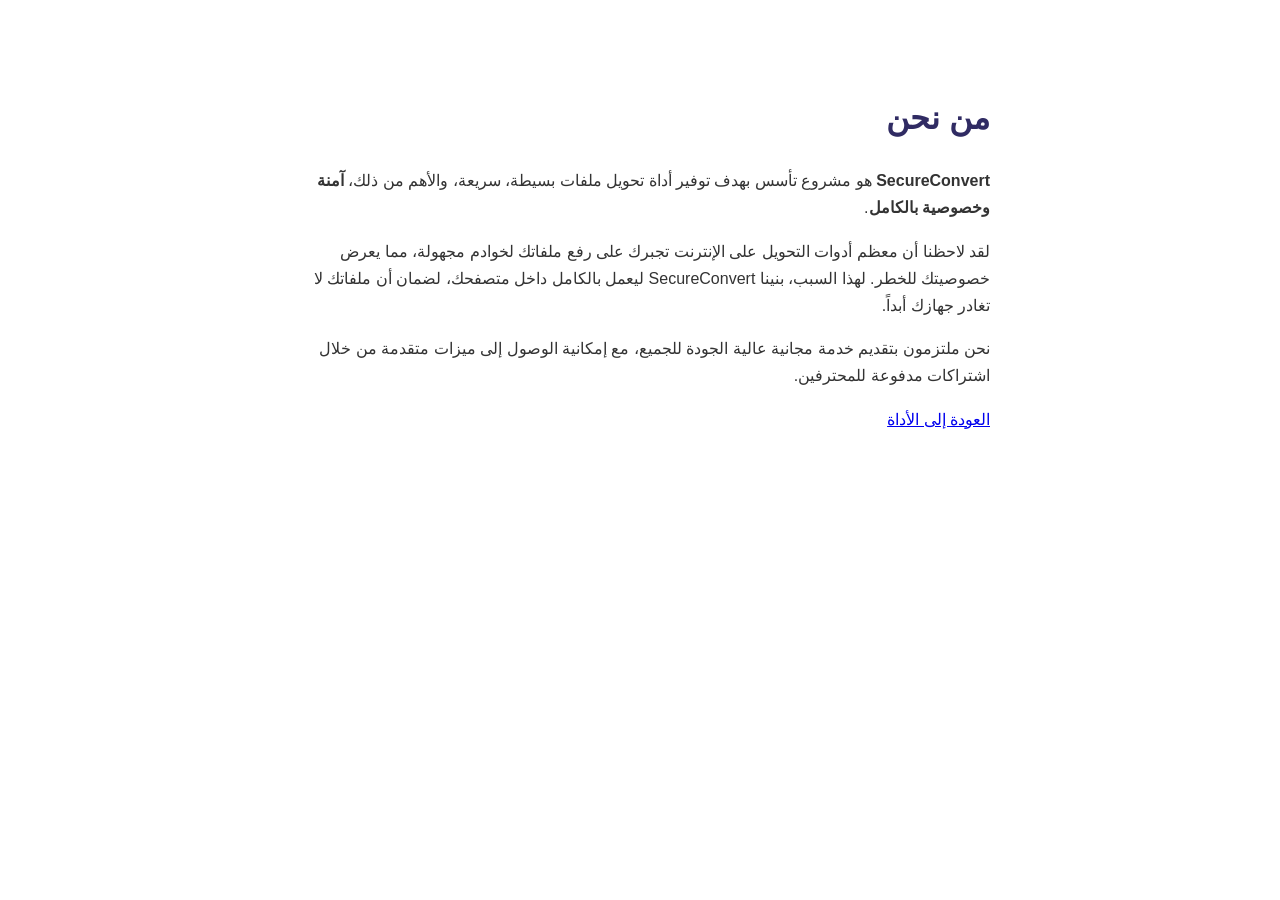
<file: about.html>
<!DOCTYPE html>
<html lang="ar" dir="rtl">
<head>
    <meta charset="UTF-8">
    <title>من نحن - SecureConvert</title>
    <style>
        body { font-family: sans-serif; max-width: 700px; margin: 50px auto; padding: 20px; color: #333; line-height: 1.7; }
        h1 { color: #302b63; }
    </style>
    <script async src="https://pagead2.googlesyndication.com/pagead/js/adsbygoogle.js?client=ca-pub-7809939347187714" crossorigin="anonymous"></script>
</head>
<body>
    <h1>من نحن</h1>
    <p><strong>SecureConvert</strong> هو مشروع تأسس بهدف توفير أداة تحويل ملفات بسيطة، سريعة، والأهم من ذلك، <strong>آمنة وخصوصية بالكامل</strong>.</p>
    <p>لقد لاحظنا أن معظم أدوات التحويل على الإنترنت تجبرك على رفع ملفاتك لخوادم مجهولة، مما يعرض خصوصيتك للخطر. لهذا السبب، بنينا SecureConvert ليعمل بالكامل داخل متصفحك، لضمان أن ملفاتك لا تغادر جهازك أبداً.</p>
    <p>نحن ملتزمون بتقديم خدمة مجانية عالية الجودة للجميع، مع إمكانية الوصول إلى ميزات متقدمة من خلال اشتراكات مدفوعة للمحترفين.</p>
    <p><a href="index.html">العودة إلى الأداة</a></p>
</body>
</html>
</file>
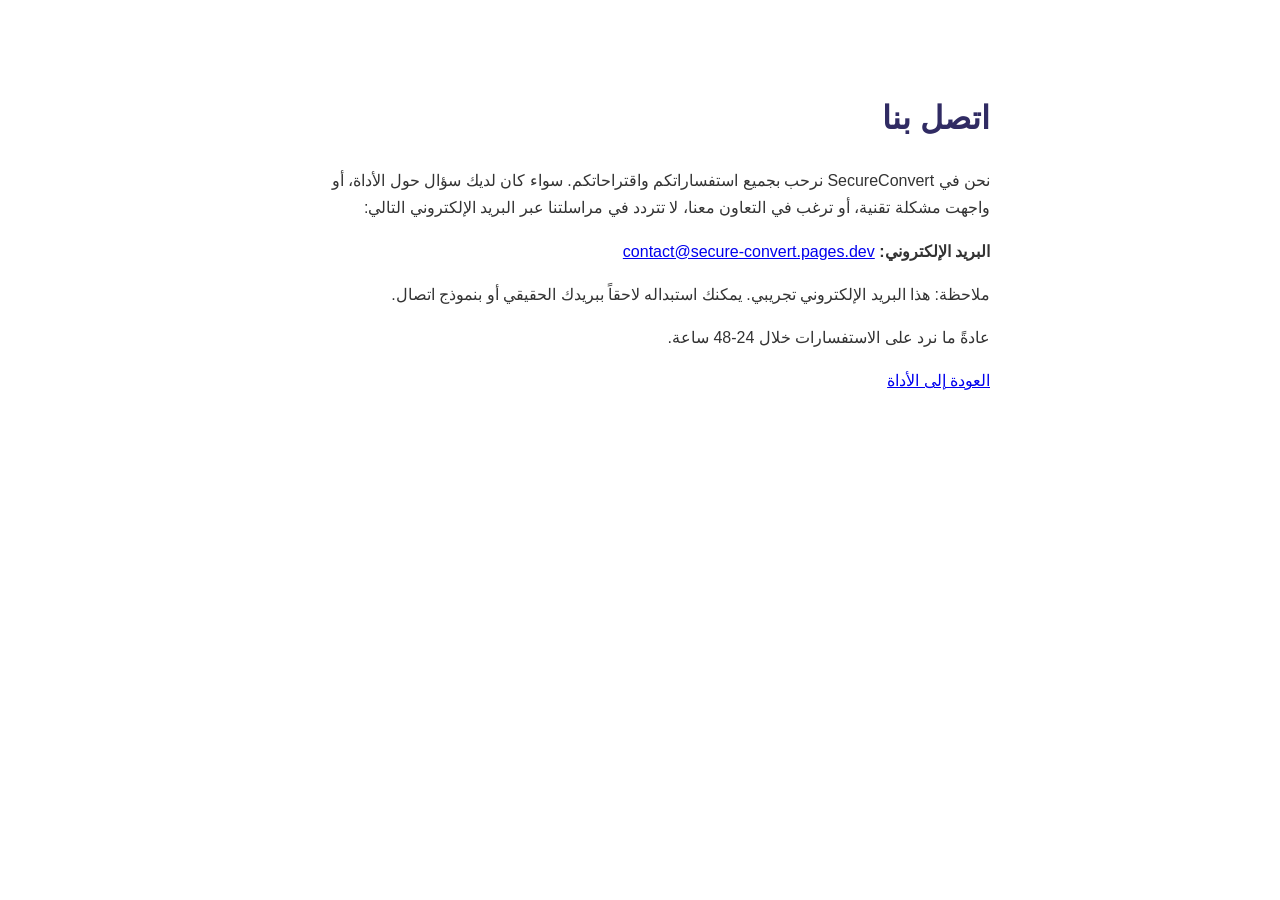
<file: contact.html>
<!DOCTYPE html>
<html lang="ar" dir="rtl">
<head>
    <meta charset="UTF-8">
    <title>اتصل بنا - SecureConvert</title>
    <style>
        body { font-family: sans-serif; max-width: 700px; margin: 50px auto; padding: 20px; color: #333; line-height: 1.7; }
        h1 { color: #302b63; }
    </style>
    <script async src="https://pagead2.googlesyndication.com/pagead/js/adsbygoogle.js?client=ca-pub-7809939347187714" crossorigin="anonymous"></script>
</head>
<body>
    <h1>اتصل بنا</h1>
    <p>نحن في SecureConvert نرحب بجميع استفساراتكم واقتراحاتكم. سواء كان لديك سؤال حول الأداة، أو واجهت مشكلة تقنية، أو ترغب في التعاون معنا، لا تتردد في مراسلتنا عبر البريد الإلكتروني التالي:</p>
    
    <p><strong>البريد الإلكتروني:</strong> <a href="mailto:contact@secure-convert.pages.dev">contact@secure-convert.pages.dev</a></p>
    
    <p>ملاحظة: هذا البريد الإلكتروني تجريبي. يمكنك استبداله لاحقاً ببريدك الحقيقي أو بنموذج اتصال.</p>
    
    <p>عادةً ما نرد على الاستفسارات خلال 24-48 ساعة.</p>
    
    <p><a href="index.html">العودة إلى الأداة</a></p>
</body>
</html>
</file>
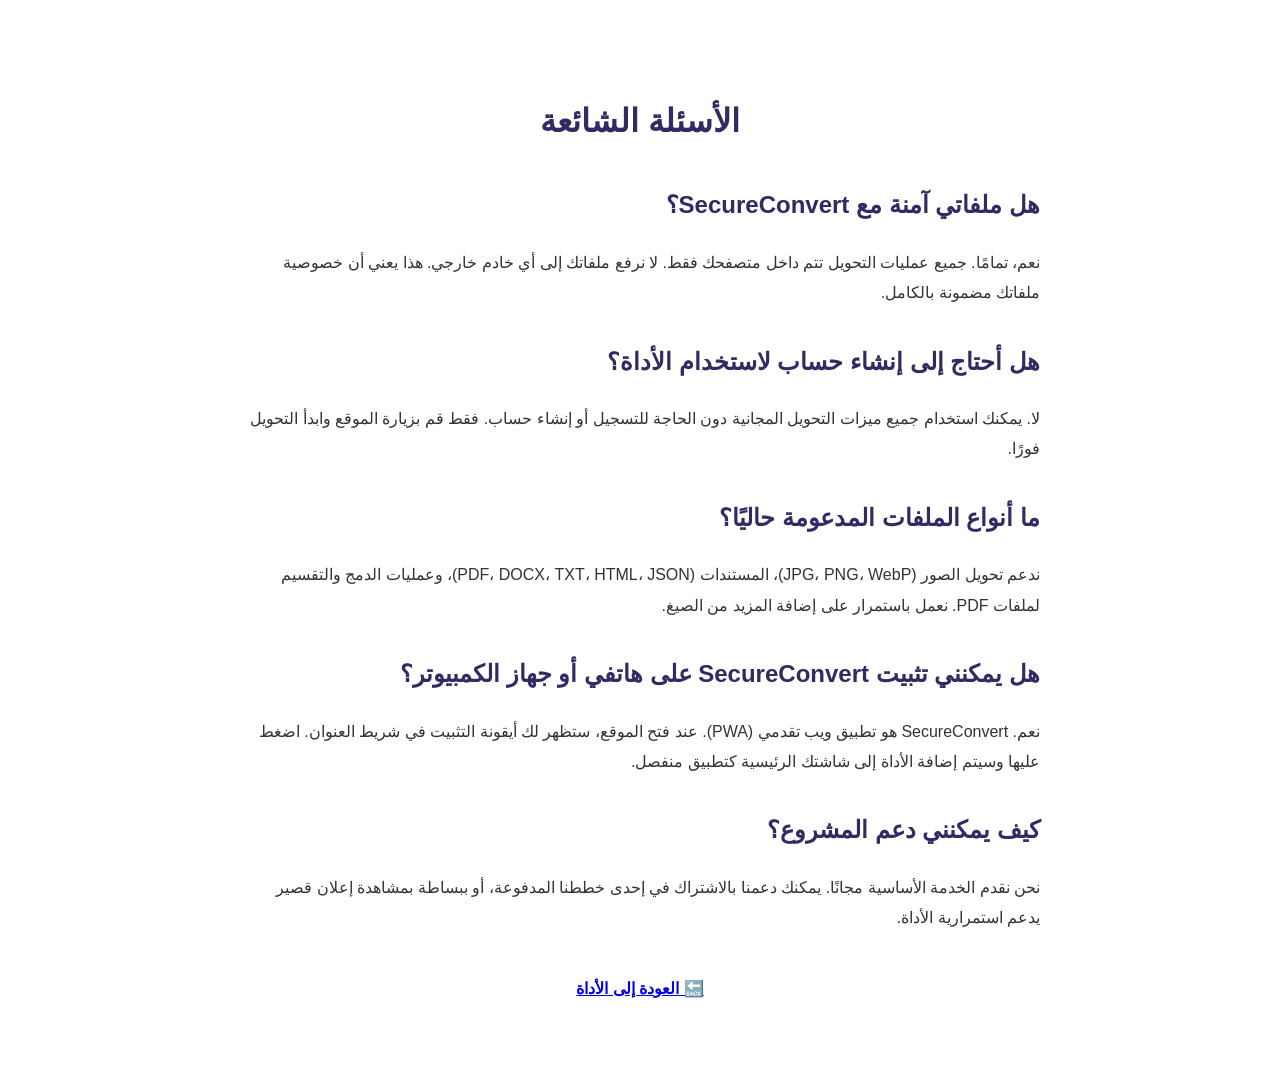
<file: faq.html>
<!DOCTYPE html>
<html lang="ar" dir="rtl">
<head>
    <meta charset="UTF-8">
    <title>الأسئلة الشائعة - SecureConvert</title>
    <style>
        body { font-family: sans-serif; max-width: 800px; margin: 50px auto; padding: 20px; color: #333; line-height: 1.9; }
        h1 { color: #302b63; text-align: center; }
        h2 { color: #302b63; margin-top: 30px; }
        p { margin-bottom: 15px; }
        .back-link { display: block; margin-top: 40px; text-align: center; font-weight: bold; }
    </style>
    <script async src="https://pagead2.googlesyndication.com/pagead/js/adsbygoogle.js?client=ca-pub-7809939347187714" crossorigin="anonymous"></script>
</head>
<body>
    <h1>الأسئلة الشائعة</h1>

    <h2>هل ملفاتي آمنة مع SecureConvert؟</h2>
    <p>نعم، تمامًا. جميع عمليات التحويل تتم داخل متصفحك فقط. لا نرفع ملفاتك إلى أي خادم خارجي. هذا يعني أن خصوصية ملفاتك مضمونة بالكامل.</p>

    <h2>هل أحتاج إلى إنشاء حساب لاستخدام الأداة؟</h2>
    <p>لا. يمكنك استخدام جميع ميزات التحويل المجانية دون الحاجة للتسجيل أو إنشاء حساب. فقط قم بزيارة الموقع وابدأ التحويل فورًا.</p>

    <h2>ما أنواع الملفات المدعومة حاليًا؟</h2>
    <p>ندعم تحويل الصور (JPG، PNG، WebP)، المستندات (PDF، DOCX، TXT، HTML، JSON)، وعمليات الدمج والتقسيم لملفات PDF. نعمل باستمرار على إضافة المزيد من الصيغ.</p>

    <h2>هل يمكنني تثبيت SecureConvert على هاتفي أو جهاز الكمبيوتر؟</h2>
    <p>نعم. SecureConvert هو تطبيق ويب تقدمي (PWA). عند فتح الموقع، ستظهر لك أيقونة التثبيت في شريط العنوان. اضغط عليها وسيتم إضافة الأداة إلى شاشتك الرئيسية كتطبيق منفصل.</p>

    <h2>كيف يمكنني دعم المشروع؟</h2>
    <p>نحن نقدم الخدمة الأساسية مجانًا. يمكنك دعمنا بالاشتراك في إحدى خططنا المدفوعة، أو ببساطة بمشاهدة إعلان قصير يدعم استمرارية الأداة.</p>

    <p class="back-link"><a href="index.html">🔙 العودة إلى الأداة</a></p>
</body>
</html>
</file>
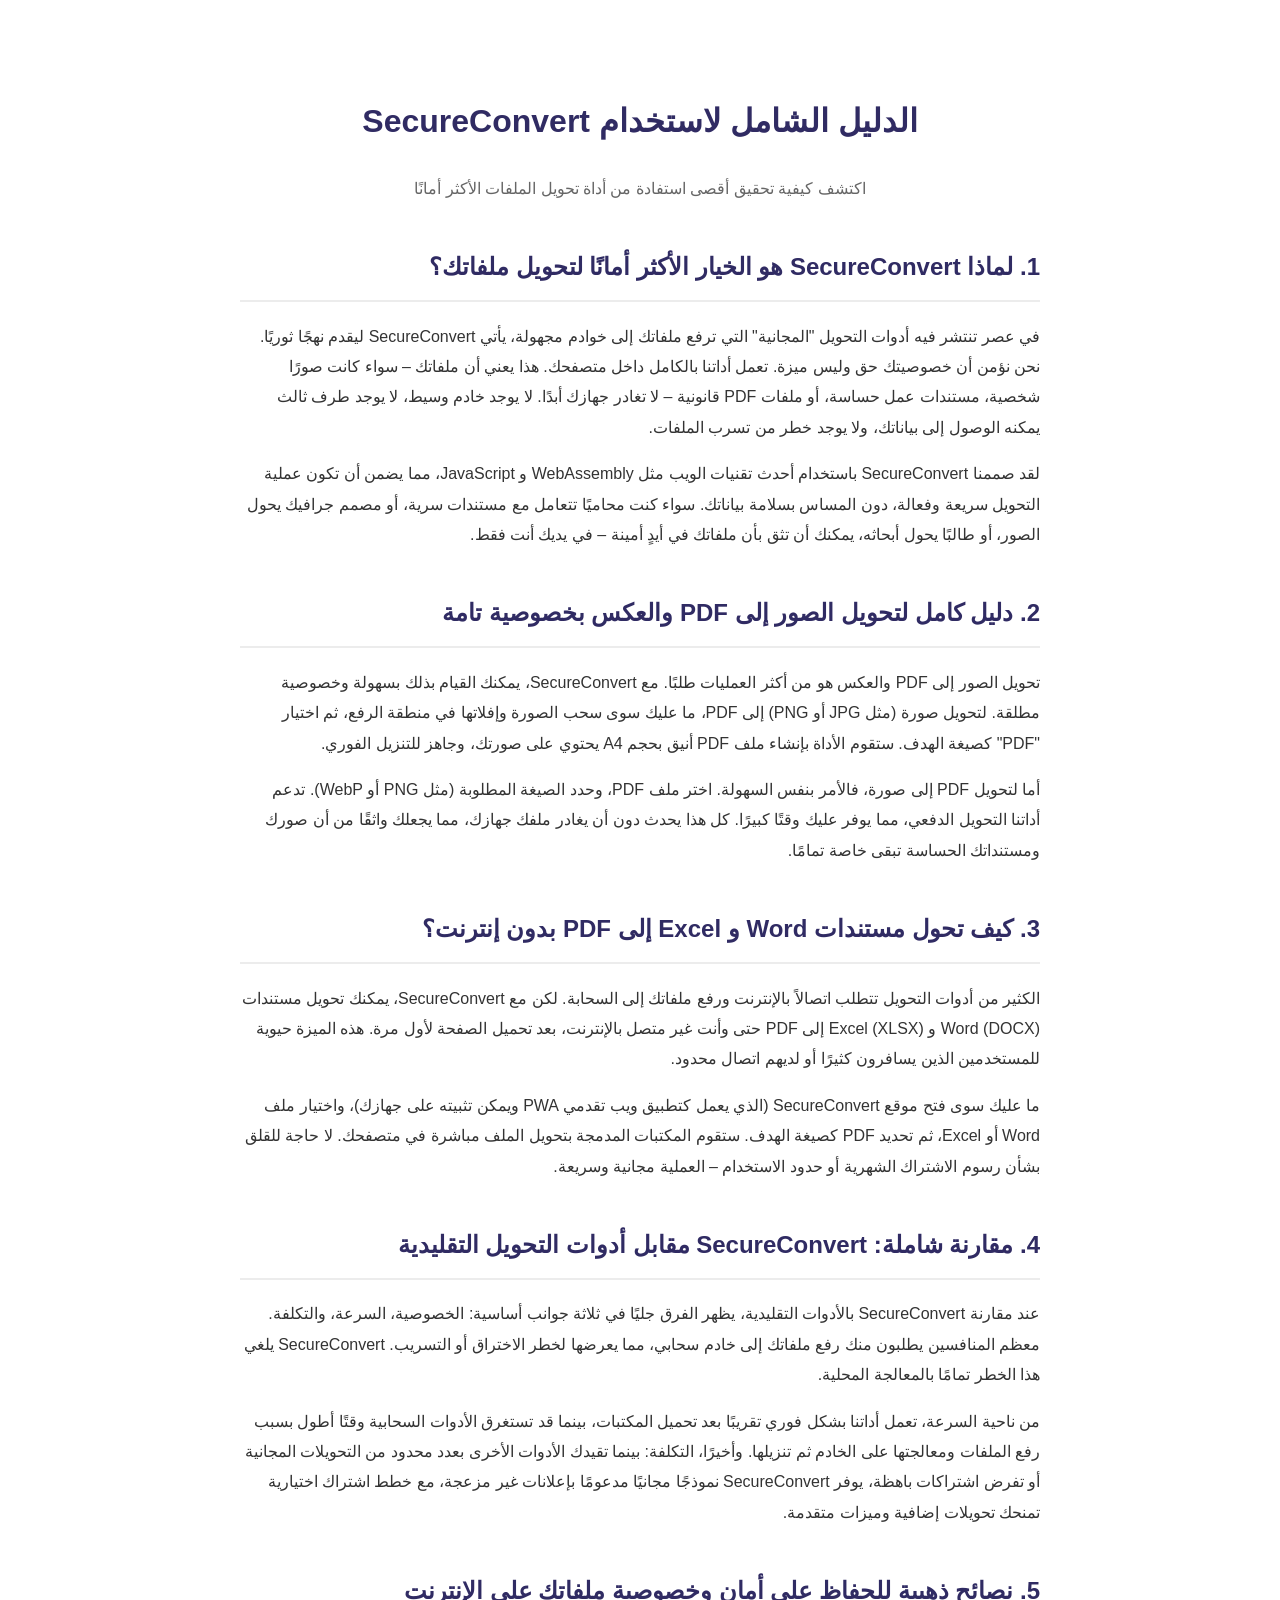
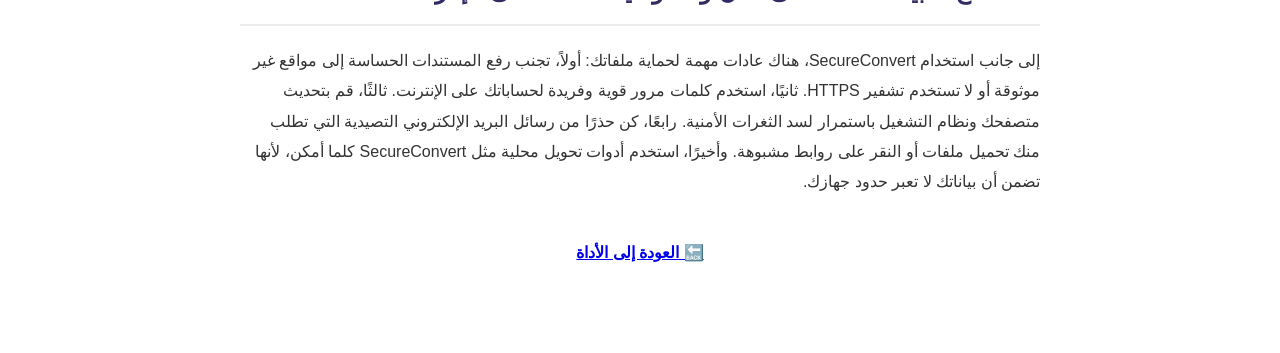
<file: guide.html>
<!DOCTYPE html>
<html lang="ar" dir="rtl">
<head>
    <meta charset="UTF-8">
    <title>الدليل والمقالات - SecureConvert</title>
    <style>
        body { font-family: sans-serif; max-width: 800px; margin: 50px auto; padding: 20px; color: #333; line-height: 1.9; }
        h1 { color: #302b63; text-align: center; }
        h2 { color: #302b63; border-bottom: 2px solid #ececec; padding-bottom: 10px; margin-top: 40px; }
        p { margin-bottom: 15px; }
        .back-link { display: block; margin-top: 40px; text-align: center; font-weight: bold; }
    </style>
    <script async src="https://pagead2.googlesyndication.com/pagead/js/adsbygoogle.js?client=ca-pub-7809939347187714" crossorigin="anonymous"></script>
</head>
<body>
    <h1>الدليل الشامل لاستخدام SecureConvert</h1>
    <p style="text-align:center; color:#666;">اكتشف كيفية تحقيق أقصى استفادة من أداة تحويل الملفات الأكثر أمانًا</p>

    <h2>1. لماذا SecureConvert هو الخيار الأكثر أمانًا لتحويل ملفاتك؟</h2>
    <p>في عصر تنتشر فيه أدوات التحويل "المجانية" التي ترفع ملفاتك إلى خوادم مجهولة، يأتي SecureConvert ليقدم نهجًا ثوريًا. نحن نؤمن أن خصوصيتك حق وليس ميزة. تعمل أداتنا بالكامل داخل متصفحك. هذا يعني أن ملفاتك – سواء كانت صورًا شخصية، مستندات عمل حساسة، أو ملفات PDF قانونية – لا تغادر جهازك أبدًا. لا يوجد خادم وسيط، لا يوجد طرف ثالث يمكنه الوصول إلى بياناتك، ولا يوجد خطر من تسرب الملفات.</p>
    <p>لقد صممنا SecureConvert باستخدام أحدث تقنيات الويب مثل WebAssembly و JavaScript، مما يضمن أن تكون عملية التحويل سريعة وفعالة، دون المساس بسلامة بياناتك. سواء كنت محاميًا تتعامل مع مستندات سرية، أو مصمم جرافيك يحول الصور، أو طالبًا يحول أبحاثه، يمكنك أن تثق بأن ملفاتك في أيدٍ أمينة – في يديك أنت فقط.</p>

    <h2>2. دليل كامل لتحويل الصور إلى PDF والعكس بخصوصية تامة</h2>
    <p>تحويل الصور إلى PDF والعكس هو من أكثر العمليات طلبًا. مع SecureConvert، يمكنك القيام بذلك بسهولة وخصوصية مطلقة. لتحويل صورة (مثل JPG أو PNG) إلى PDF، ما عليك سوى سحب الصورة وإفلاتها في منطقة الرفع، ثم اختيار "PDF" كصيغة الهدف. ستقوم الأداة بإنشاء ملف PDF أنيق بحجم A4 يحتوي على صورتك، وجاهز للتنزيل الفوري.</p>
    <p>أما لتحويل PDF إلى صورة، فالأمر بنفس السهولة. اختر ملف PDF، وحدد الصيغة المطلوبة (مثل PNG أو WebP). تدعم أداتنا التحويل الدفعي، مما يوفر عليك وقتًا كبيرًا. كل هذا يحدث دون أن يغادر ملفك جهازك، مما يجعلك واثقًا من أن صورك ومستنداتك الحساسة تبقى خاصة تمامًا.</p>

    <h2>3. كيف تحول مستندات Word و Excel إلى PDF بدون إنترنت؟</h2>
    <p>الكثير من أدوات التحويل تتطلب اتصالاً بالإنترنت ورفع ملفاتك إلى السحابة. لكن مع SecureConvert، يمكنك تحويل مستندات Word (DOCX) و Excel (XLSX) إلى PDF حتى وأنت غير متصل بالإنترنت، بعد تحميل الصفحة لأول مرة. هذه الميزة حيوية للمستخدمين الذين يسافرون كثيرًا أو لديهم اتصال محدود.</p>
    <p>ما عليك سوى فتح موقع SecureConvert (الذي يعمل كتطبيق ويب تقدمي PWA ويمكن تثبيته على جهازك)، واختيار ملف Word أو Excel، ثم تحديد PDF كصيغة الهدف. ستقوم المكتبات المدمجة بتحويل الملف مباشرة في متصفحك. لا حاجة للقلق بشأن رسوم الاشتراك الشهرية أو حدود الاستخدام – العملية مجانية وسريعة.</p>

    <h2>4. مقارنة شاملة: SecureConvert مقابل أدوات التحويل التقليدية</h2>
    <p>عند مقارنة SecureConvert بالأدوات التقليدية، يظهر الفرق جليًا في ثلاثة جوانب أساسية: الخصوصية، السرعة، والتكلفة. معظم المنافسين يطلبون منك رفع ملفاتك إلى خادم سحابي، مما يعرضها لخطر الاختراق أو التسريب. SecureConvert يلغي هذا الخطر تمامًا بالمعالجة المحلية.</p>
    <p>من ناحية السرعة، تعمل أداتنا بشكل فوري تقريبًا بعد تحميل المكتبات، بينما قد تستغرق الأدوات السحابية وقتًا أطول بسبب رفع الملفات ومعالجتها على الخادم ثم تنزيلها. وأخيرًا، التكلفة: بينما تقيدك الأدوات الأخرى بعدد محدود من التحويلات المجانية أو تفرض اشتراكات باهظة، يوفر SecureConvert نموذجًا مجانيًا مدعومًا بإعلانات غير مزعجة، مع خطط اشتراك اختيارية تمنحك تحويلات إضافية وميزات متقدمة.</p>

    <h2>5. نصائح ذهبية للحفاظ على أمان وخصوصية ملفاتك على الإنترنت</h2>
    <p>إلى جانب استخدام SecureConvert، هناك عادات مهمة لحماية ملفاتك: أولاً، تجنب رفع المستندات الحساسة إلى مواقع غير موثوقة أو لا تستخدم تشفير HTTPS. ثانيًا، استخدم كلمات مرور قوية وفريدة لحساباتك على الإنترنت. ثالثًا، قم بتحديث متصفحك ونظام التشغيل باستمرار لسد الثغرات الأمنية. رابعًا، كن حذرًا من رسائل البريد الإلكتروني التصيدية التي تطلب منك تحميل ملفات أو النقر على روابط مشبوهة. وأخيرًا، استخدم أدوات تحويل محلية مثل SecureConvert كلما أمكن، لأنها تضمن أن بياناتك لا تعبر حدود جهازك.</p>

    <p class="back-link"><a href="index.html">🔙 العودة إلى الأداة</a></p>
</body>
</html>
</file>
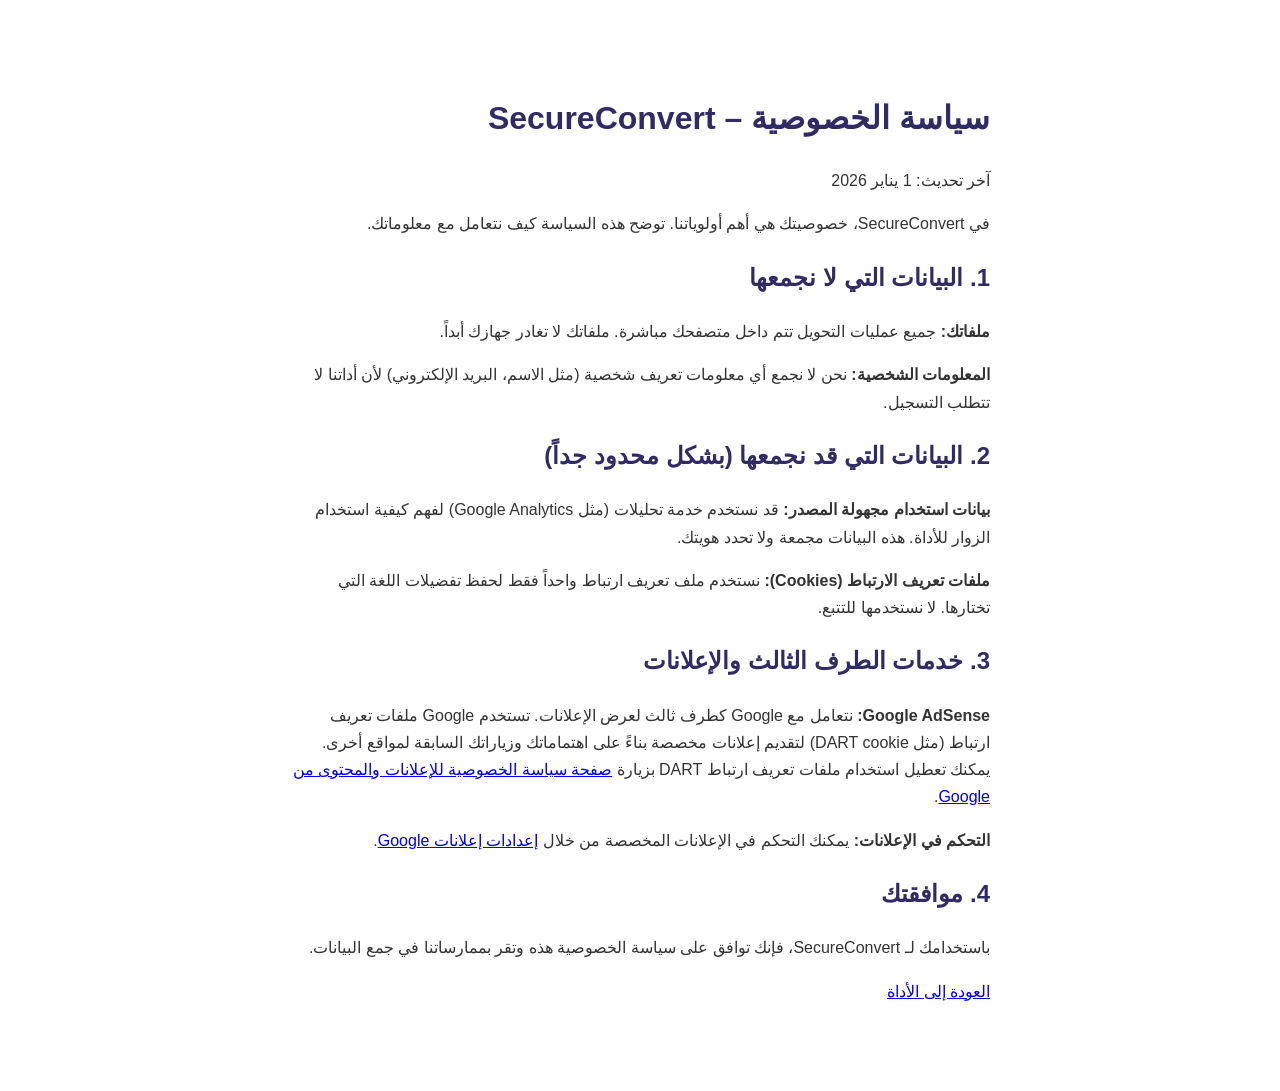
<file: privacy.html>
<!DOCTYPE html>
<html lang="ar" dir="rtl">
<head>
    <meta charset="UTF-8">
    <title>سياسة الخصوصية - SecureConvert</title>
    <style>
        body { font-family: sans-serif; max-width: 700px; margin: 50px auto; padding: 20px; color: #333; line-height: 1.7; }
        h1, h2 { color: #302b63; }
    </style>
    <script async src="https://pagead2.googlesyndication.com/pagead/js/adsbygoogle.js?client=ca-pub-7809939347187714" crossorigin="anonymous"></script>
</head>
<body>
    <h1>سياسة الخصوصية – SecureConvert</h1>
    <p>آخر تحديث: 1 يناير 2026</p>
    <p>في SecureConvert، خصوصيتك هي أهم أولوياتنا. توضح هذه السياسة كيف نتعامل مع معلوماتك.</p>

    <h2>1. البيانات التي لا نجمعها</h2>
    <p><strong>ملفاتك:</strong> جميع عمليات التحويل تتم داخل متصفحك مباشرة. ملفاتك لا تغادر جهازك أبداً.</p>
    <p><strong>المعلومات الشخصية:</strong> نحن لا نجمع أي معلومات تعريف شخصية (مثل الاسم، البريد الإلكتروني) لأن أداتنا لا تتطلب التسجيل.</p>

    <h2>2. البيانات التي قد نجمعها (بشكل محدود جداً)</h2>
    <p><strong>بيانات استخدام مجهولة المصدر:</strong> قد نستخدم خدمة تحليلات (مثل Google Analytics) لفهم كيفية استخدام الزوار للأداة. هذه البيانات مجمعة ولا تحدد هويتك.</p>
    <p><strong>ملفات تعريف الارتباط (Cookies):</strong> نستخدم ملف تعريف ارتباط واحداً فقط لحفظ تفضيلات اللغة التي تختارها. لا نستخدمها للتتبع.</p>

    <h2>3. خدمات الطرف الثالث والإعلانات</h2>
    <p><strong>Google AdSense:</strong> نتعامل مع Google كطرف ثالث لعرض الإعلانات. تستخدم Google ملفات تعريف ارتباط (مثل DART cookie) لتقديم إعلانات مخصصة بناءً على اهتماماتك وزياراتك السابقة لمواقع أخرى. يمكنك تعطيل استخدام ملفات تعريف ارتباط DART بزيارة <a href="https://policies.google.com/technologies/ads">صفحة سياسة الخصوصية للإعلانات والمحتوى من Google</a>.</p>
    <p><strong>التحكم في الإعلانات:</strong> يمكنك التحكم في الإعلانات المخصصة من خلال <a href="https://adssettings.google.com">إعدادات إعلانات Google</a>.</p>

    <h2>4. موافقتك</h2>
    <p>باستخدامك لـ SecureConvert، فإنك توافق على سياسة الخصوصية هذه وتقر بممارساتنا في جمع البيانات.</p>

    <p><a href="index.html">العودة إلى الأداة</a></p>
</body>
</html>
</file>
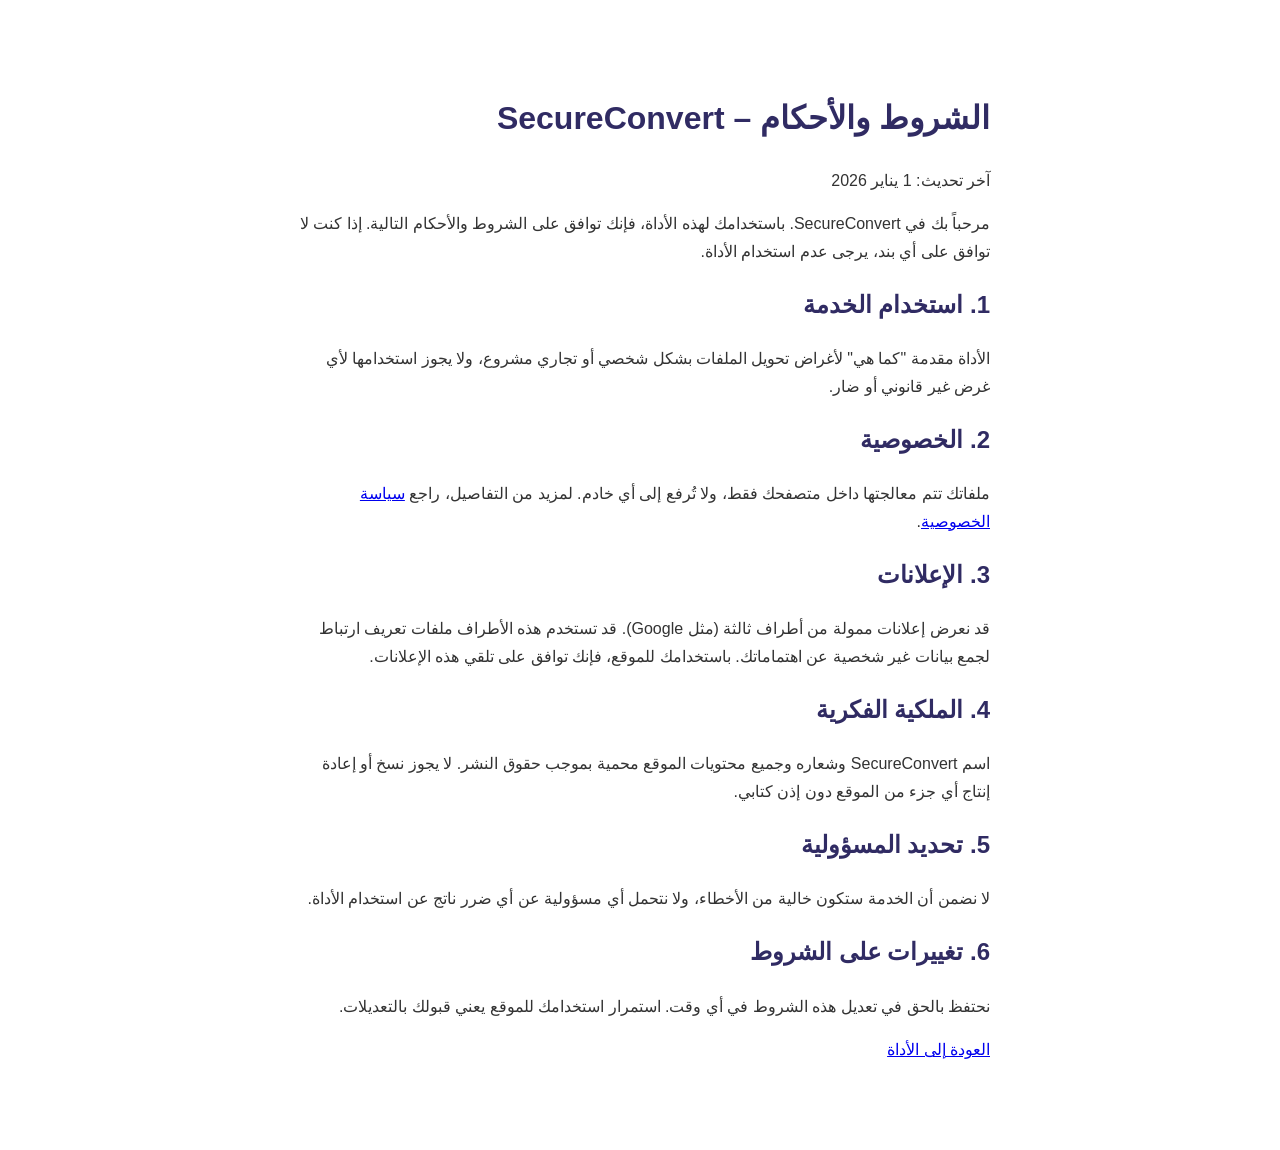
<file: terms.html>
<!DOCTYPE html>
<html lang="ar" dir="rtl">
<head>
    <meta charset="UTF-8">
    <title>الشروط والأحكام - SecureConvert</title>
    <style>
        body { font-family: sans-serif; max-width: 700px; margin: 50px auto; padding: 20px; color: #333; line-height: 1.7; }
        h1, h2 { color: #302b63; }
    </style>
    <script async src="https://pagead2.googlesyndication.com/pagead/js/adsbygoogle.js?client=ca-pub-7809939347187714" crossorigin="anonymous"></script>
</head>
<body>
    <h1>الشروط والأحكام – SecureConvert</h1>
    <p>آخر تحديث: 1 يناير 2026</p>
    <p>مرحباً بك في SecureConvert. باستخدامك لهذه الأداة، فإنك توافق على الشروط والأحكام التالية. إذا كنت لا توافق على أي بند، يرجى عدم استخدام الأداة.</p>

    <h2>1. استخدام الخدمة</h2>
    <p>الأداة مقدمة "كما هي" لأغراض تحويل الملفات بشكل شخصي أو تجاري مشروع، ولا يجوز استخدامها لأي غرض غير قانوني أو ضار.</p>

    <h2>2. الخصوصية</h2>
    <p>ملفاتك تتم معالجتها داخل متصفحك فقط، ولا تُرفع إلى أي خادم. لمزيد من التفاصيل، راجع <a href="privacy.html">سياسة الخصوصية</a>.</p>

    <h2>3. الإعلانات</h2>
    <p>قد نعرض إعلانات ممولة من أطراف ثالثة (مثل Google). قد تستخدم هذه الأطراف ملفات تعريف ارتباط لجمع بيانات غير شخصية عن اهتماماتك. باستخدامك للموقع، فإنك توافق على تلقي هذه الإعلانات.</p>

    <h2>4. الملكية الفكرية</h2>
    <p>اسم SecureConvert وشعاره وجميع محتويات الموقع محمية بموجب حقوق النشر. لا يجوز نسخ أو إعادة إنتاج أي جزء من الموقع دون إذن كتابي.</p>

    <h2>5. تحديد المسؤولية</h2>
    <p>لا نضمن أن الخدمة ستكون خالية من الأخطاء، ولا نتحمل أي مسؤولية عن أي ضرر ناتج عن استخدام الأداة.</p>

    <h2>6. تغييرات على الشروط</h2>
    <p>نحتفظ بالحق في تعديل هذه الشروط في أي وقت. استمرار استخدامك للموقع يعني قبولك بالتعديلات.</p>

    <p><a href="index.html">العودة إلى الأداة</a></p>
</body>
</html>
</file>
